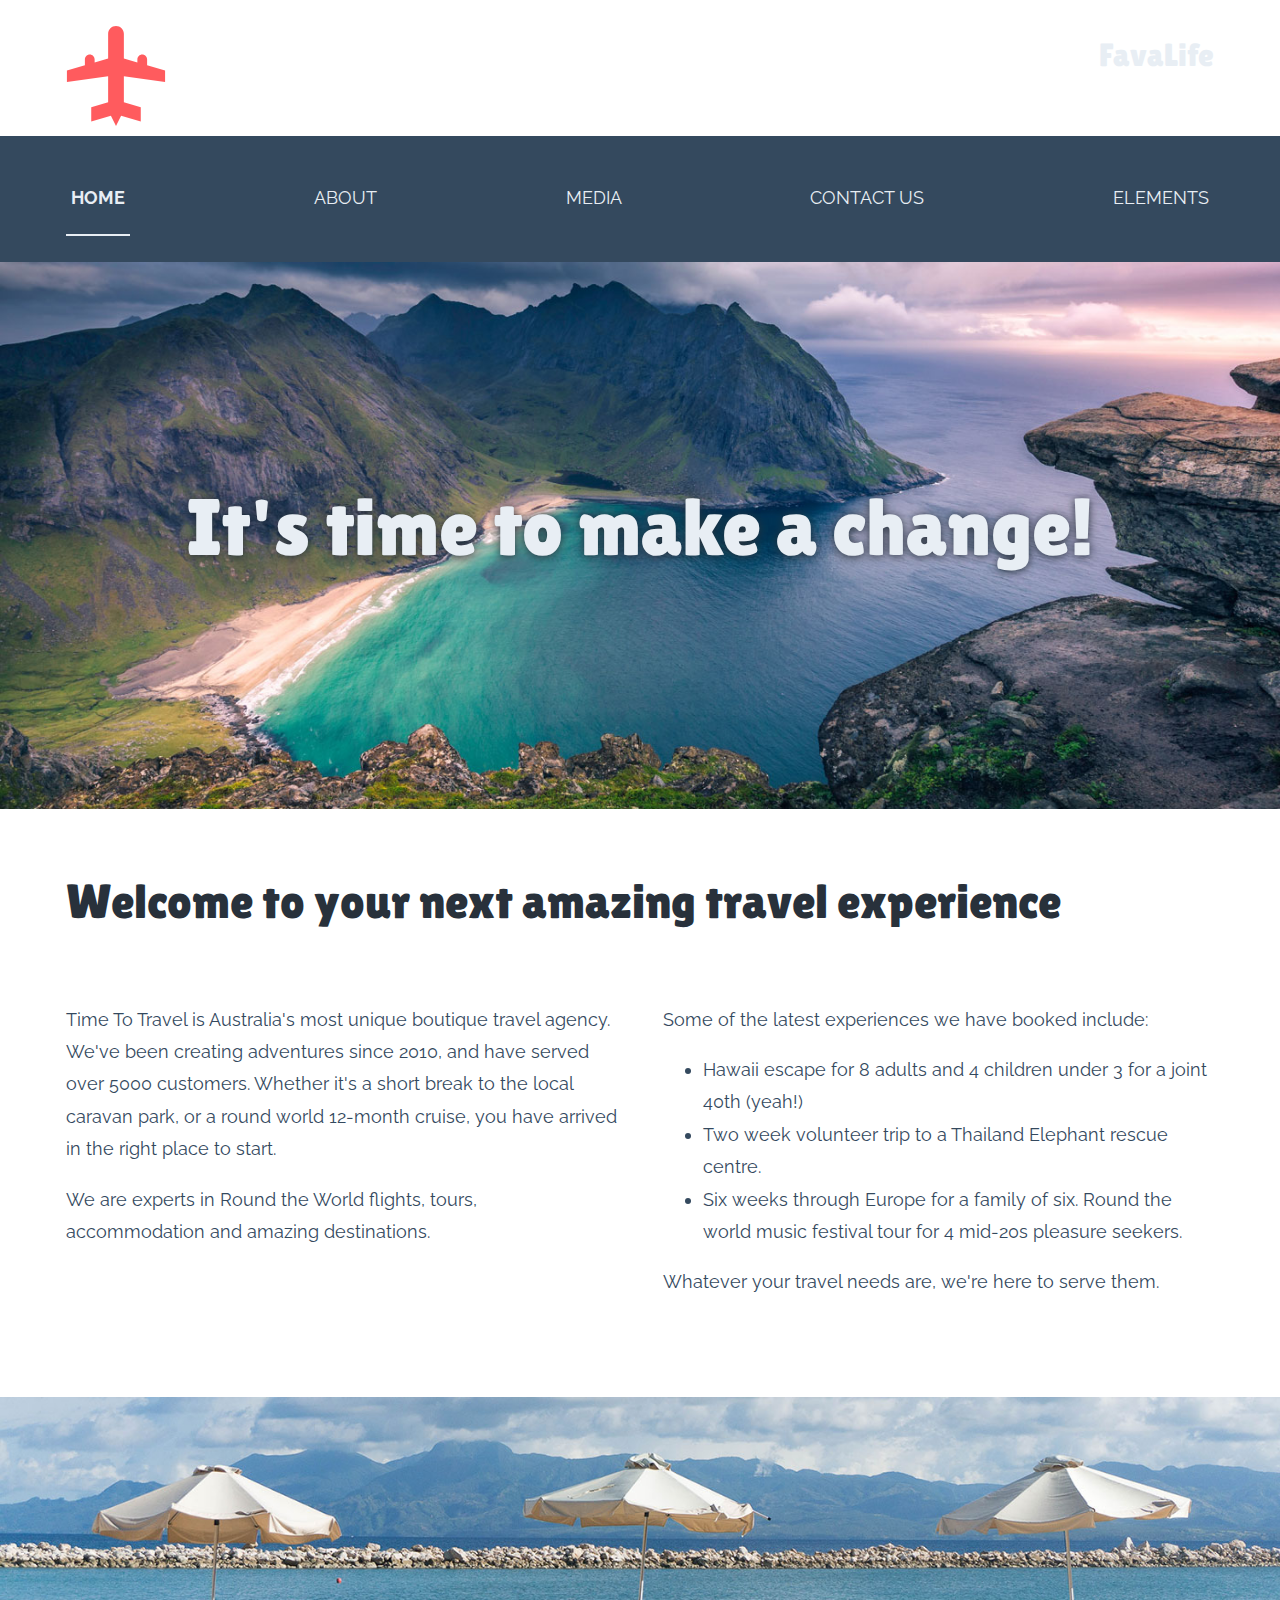
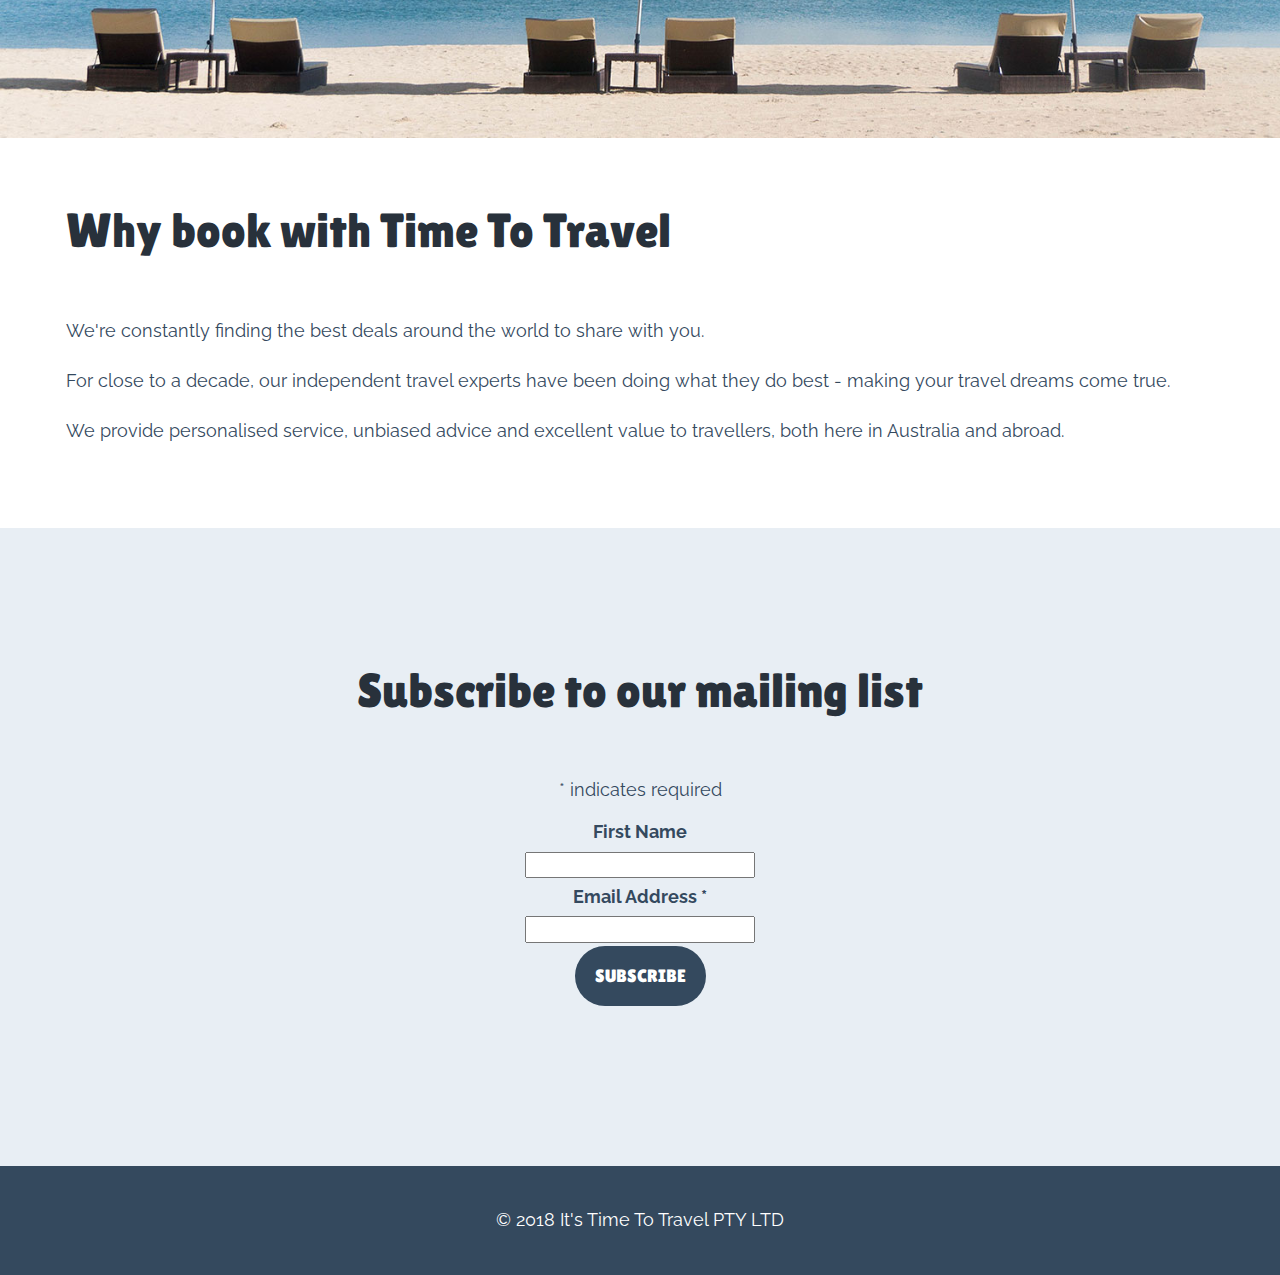
<file: index.html>
<!doctype html>


<html>

<head>
    <meta charset="utf-8">

    <title>Great Travel deals from It's Time To Travel</title>

    <meta name="description" content="find exclusive boutique holidays">

    <meta name="viewport" content="width=device-width">

    <link href="resources/css/normalize.css" rel="stylesheet">

    <link href="resources/css/main.css" rel="stylesheet">

    <link rel="apple-touch-icon" sizes="180x180" href="resources/icons/apple-touch-icon.png">
    <link rel="icon" type="image/png" sizes="32x32" href="resources/icons/favicon-32x32.png">
    <link rel="icon" type="image/png" sizes="16x16" href="resources/icons/favicon-16x16.png">
    <link rel="manifest" href="resources/icons/site.webmanifest">
    <link rel="mask-icon" href="resources/icons/safari-pinned-tab.svg" color="#5bbad5">
    <link rel="shortcut icon" href="resources/icons/favicon.ico">
    <meta name="msapplication-TileColor" content="#2b5797">
    <meta name="msapplication-config" content="resources/icons/browserconfig.xml">
    <meta name="theme-color" content="#ffffff">

    <head>

    <body>

        <header>
            <div class="layout-wide">

                <div class="logo-wrapper">
                    <a href="index.html">

                        <img src="resources/images/logo.svg" alt="Time To Travel logo" class="logo">

                    </a>
                </div>

                <div class="site-title">
                    FavaLife


                </div>
            </div>


        </header>

        <div class="navigation">
            <button class="nav-prompt">Open Navigation</button>
            <nav class="layout-wide nav-inner" aria-expanded="false">




                <ul>
                    <li>
                        <a href="index.html" class="active">Home</a>


                    </li>
                    <li>
                        <a href="about.html">About</a>


                    </li>

                    <li>
                        <a href="media.html">Media</a>


                    </li>

                    <li>
                        <a href="contact.html">Contact Us</a>


                    </li>

                    <li>
                        <a href="elements.html">Elements</a>




                </ul>

            </nav>

        </div>

        <main>


            <section class="hero-module">

                <img src="resources/images/norway-1400.jpg" alt="overhead view of beach in Norway.">

                <div class="hero-content">


                    <h1 class="heading-main layout-wide">It's time to make a change!
                </div>
            </section>

            <section class="layout-wide">

                <h2>Welcome to your next amazing travel experience</h2>
                <div class="content-area-grid">

                    <div class="content block">
                        <p>Time To Travel is Australia's most unique boutique travel agency. We've been creating
                            adventures since 2010, and have served over 5000 customers. Whether it's a short break to
                            the local caravan park, or a round world 12-month cruise, you have arrived in the right
                            place to start.</p>

                        <p> We are experts in Round the World flights, tours, accommodation and amazing destinations.</p>



                    </div>

                    <div class="content block">
                        <p>Some of the latest experiences we have booked include:</p>

                        <ul>
                            <li>Hawaii escape for 8 adults and 4 children under 3 for a joint 40th (yeah!)</li>
                            <li>Two week volunteer trip to a Thailand Elephant rescue centre.</li>
                            <li>Six weeks through Europe for a family of six.
                                Round the world music festival tour for 4 mid-20s pleasure seekers.</li>
                        </ul>
                        <p>Whatever your travel needs are, we're here to serve them.</p>

                    </div>
                </div>

            </section>

            <img src="resources/images/beach-wide-1500.jpg"  alt="">
            <section class="layout-wide">
            <h2> Why book with Time To Travel</h2>

            <p>We're constantly finding the best deals around the world to share with you.</p>

            <p>For close to a decade, our independent travel experts have been doing what they do best - making your
                travel dreams come true.</p>

            <p>We provide personalised service, unbiased advice and excellent value to travellers, both here in
                Australia and abroad.</p>



            </section>








        </main>

        <footer>
            <div class="footer-subscribe">

                <div class="layout-wide">
                    <!-- Begin Mailchimp Signup Form -->
                    <div id="mc_embed_signup">
                        <form action="https://facebook.us19.list-manage.com/subscribe/post?u=e39b44860af9e3c21274173b8&amp;id=3442a940c7"
                            method="post" id="mc-embedded-subscribe-form" name="mc-embedded-subscribe-form" class="validate"
                            target="_blank" novalidate>
                            <div id="mc_embed_signup_scroll">

                                <h2>Subscribe to our mailing list</h2>

                                <div class="indicates-required"><span class="asterisk">*</span> indicates required</div>
                                <div class="mc-field-group">
                                    <label for="mce-FNAME">First Name </label>
                                    <input type="text" value="" name="FNAME" class="" id="mce-FNAME">
                                </div>
                                <div class="mc-field-group">
                                    <label for="mce-EMAIL">Email Address <span class="asterisk">*</span>
                                    </label>
                                    <input type="email" value="" name="EMAIL" class="required email" id="mce-EMAIL">
                                </div>
                                <div id="mce-responses" class="clear">
                                    <div class="response" id="mce-error-response" style="display:none"></div>
                                    <div class="response" id="mce-success-response" style="display:none"></div>
                                </div>
                                <!-- real people should not fill this in and expect good things - do not remove this or risk form bot signups-->
                                <div style="position: absolute; left: -5000px;" aria-hidden="true"><input type="text"
                                        name="b_e39b44860af9e3c21274173b8_3442a940c7" tabindex="-1" value=""></div>
                                <div class="clear"><input type="submit" value="Subscribe" name="subscribe" id="mc-embedded-subscribe"
                                        class="button"></div>
                            </div>
                        </form>
                    </div>
                    <script type='text/javascript' src='//s3.amazonaws.com/downloads.mailchimp.com/js/mc-validate.js'></script>
                    <script type='text/javascript'>(function ($) { window.fnames = new Array(); window.ftypes = new Array(); fnames[1] = 'FNAME'; ftypes[1] = 'text'; fnames[0] = 'EMAIL'; ftypes[0] = 'email'; fnames[3] = 'ADDRESS'; ftypes[3] = 'address'; fnames[4] = 'PHONE'; ftypes[4] = 'phone'; }(jQuery)); var $mcj = jQuery.noConflict(true);</script>
                    <!--End mc_embed_signup-->
                </div>

            </div>

            <div class="footer-notices">
                <p class="copyright">&copy; 2018 It's Time To Travel PTY LTD<p>
            </div>


        </footer>

        <script src="resources/js/css-var-polyfill.js"></script>

        <script src="resources/js/jquery.js"></script>

        <script src="resources/js/scripts.js"></script>



    </body>


</html>
</file>
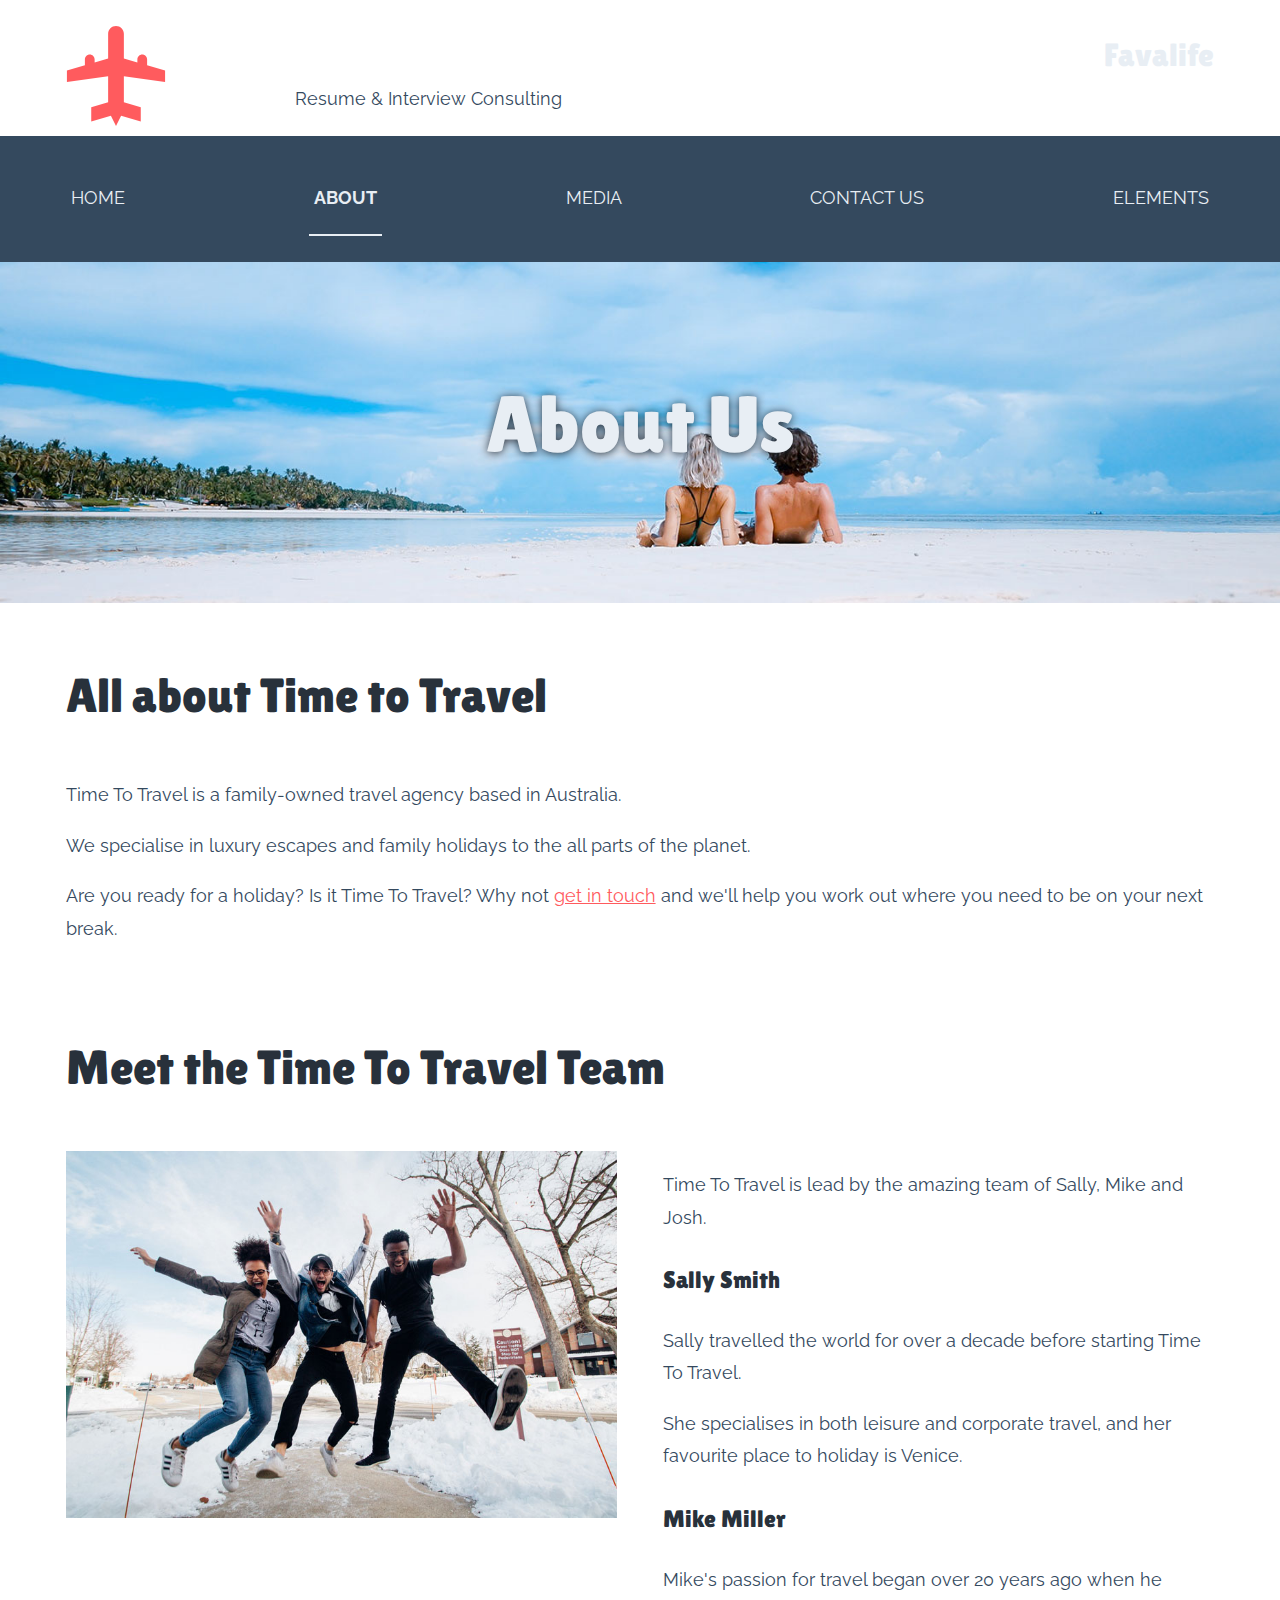
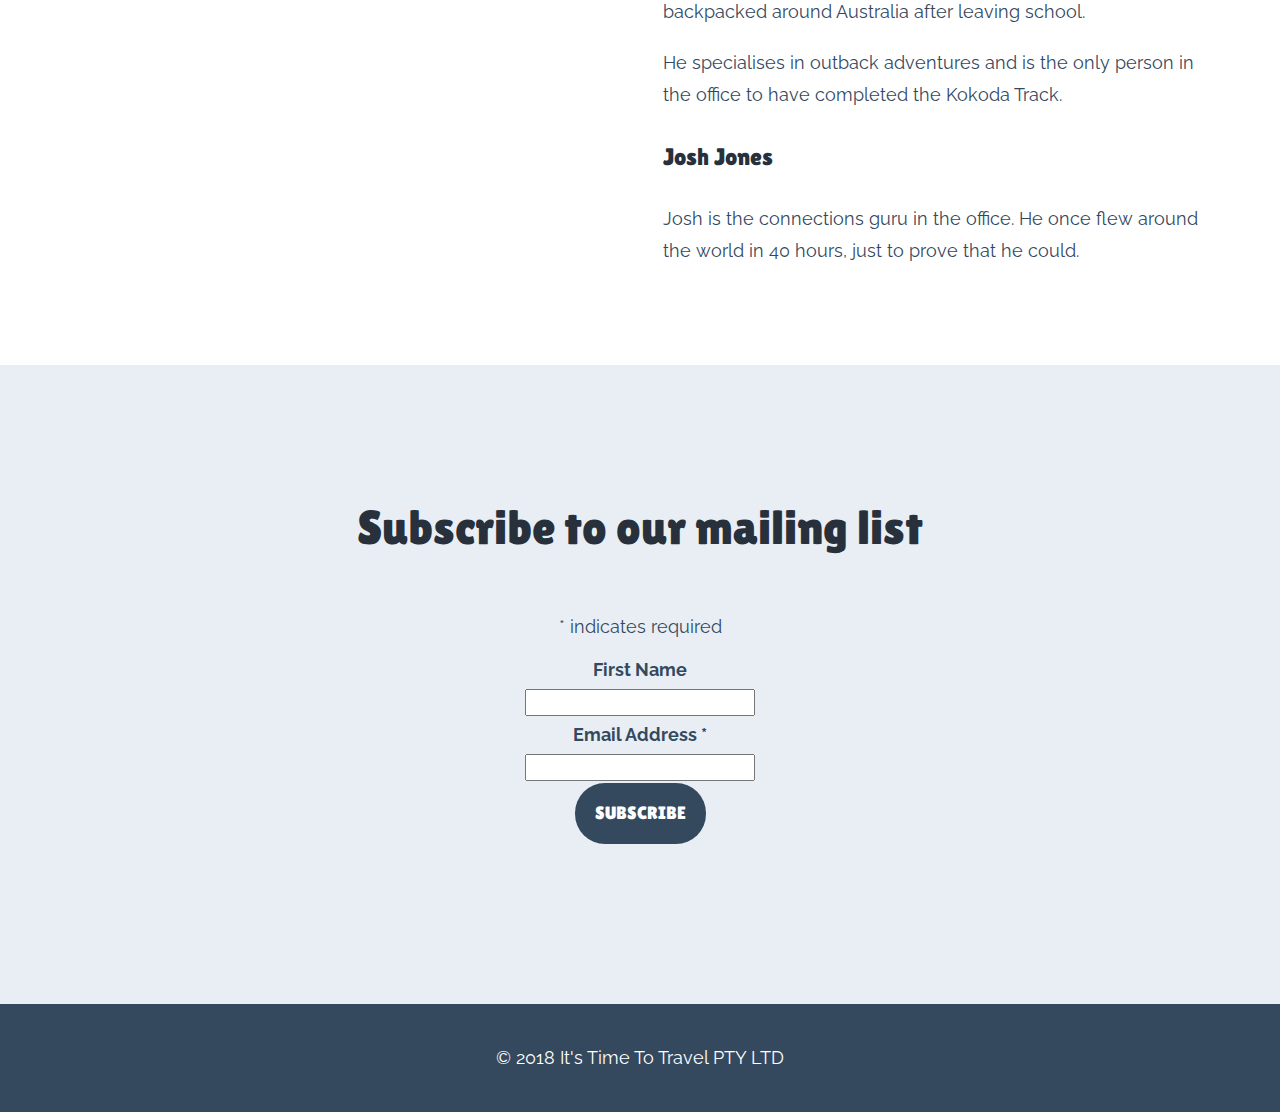
<file: about.html>
<!doctype html>


<html>

<head>
    <meta charset="utf-8">

    <title>Favalife Consulting</title>


    <meta name="description" content="find exclusive boutique holidays">

    <meta name="viewport" content="width=device-width">

    <link href="resources/css/normalize.css" rel="stylesheet">

    <link href="resources/css/main.css" rel="stylesheet">

    <link rel="apple-touch-icon" sizes="180x180" href="resources/icons/apple-touch-icon.png">
    <link rel="icon" type="image/png" sizes="32x32" href="resources/icons/favicon-32x32.png">
    <link rel="icon" type="image/png" sizes="16x16" href="resources/icons/favicon-16x16.png">
    <link rel="manifest" href="resources/icons/site.webmanifest">
    <link rel="mask-icon" href="resources/icons/safari-pinned-tab.svg" color="#5bbad5">
    <link rel="shortcut icon" href="resources/icons/favicon.ico">
    <meta name="msapplication-TileColor" content="#2b5797">
    <meta name="msapplication-config" content="resources/icons/browserconfig.xml">
    <meta name="theme-color" content="#ffffff">

    <head>

    <body>

        <header>
            <div class="layout-wide">

                <div class="logo-wrapper">
                    <a href="index.html">

                        <img src="resources/images/logo.svg" alt="Time To Travel logo" class="logo">

                    </a>
                </div>

                <div class="site-title">
                    Favalife 
                </div>
                Resume & Interview Consulting


                </div>
            </div>


        </header>

        <div class="navigation">
            <button class="nav-prompt">Open Navigation</button>
            <nav class="layout-wide nav-inner" aria-expanded="false">




                <ul>
                    <li>
                        <a href="index.html">Home</a>


                    </li>
                    <li>
                        <a href="about.html">About</a>


                    </li>

                    <li>
                        <a href="media.html">Media</a>


                    </li>

                    <li>
                        <a href="contact.html">Contact Us</a>


                    </li>

                    <li>
                        <a href="elements.html">Elements</a>




                </ul>

            </nav>

        </div>

        <main>


            <section class="hero-module">

                <img src="resources/images/people-wide-1500.jpg" alt="people sun bathing on a beach.">

                <div class="hero-content">




                    <h1 class="heading-main layout-wide">About Us</h1>

                </div>
            </section>

            <section class="layout-wide">
                <h2>All about Time to Travel</h2>

                <p>Time To Travel is a family-owned travel agency based in Australia.</p>

                <p>We specialise in luxury escapes and family holidays to the all parts of the planet.</p>

                <p>Are you ready for a holiday? Is it Time To Travel? Why not <a href="contact.html">get in touch</a>
                    and
                    we'll help you work out where you need to be on your next break.</p>
            </section>
            <section>

                <section class="layout-wide">

                    <h2>Meet the Time To Travel Team</h2>
                    <div class="content-area-grid">

                        <div class="content-block">

                            <img src="resources/images/the-time-to-travel-team.jpg" alt="The Time To Travel Team">
                        </div>

                        <div class="content-block">

                            <p>Time To Travel is lead by the amazing team of Sally, Mike and Josh.</p>

                            <h3>Sally Smith</h3>
                            <p>Sally travelled the world for over a decade before starting Time To Travel.</p>

                            <p>She specialises in both leisure and corporate travel, and her favourite place to holiday
                                is Venice.</p>

                            <h3>Mike Miller</h3>
                            <p>Mike's passion for travel began over 20 years ago when he backpacked around Australia
                                after leaving school.</p>

                            <p>He specialises in outback adventures and is the only person in the office to have
                                completed the Kokoda Track.</p>

                            <h3>Josh Jones</h3>
                            <p>Josh is the connections guru in the office. He once flew around the world in 40 hours,
                                just to prove that he could.</p>




                        </div>












        </main>

        <footer>
            <div class="footer-subscribe">

                <div class="layout-wide">
                    <!-- Begin Mailchimp Signup Form -->
                    <div id="mc_embed_signup">
                        <form action="https://facebook.us19.list-manage.com/subscribe/post?u=e39b44860af9e3c21274173b8&amp;id=3442a940c7"
                            method="post" id="mc-embedded-subscribe-form" name="mc-embedded-subscribe-form" class="validate"
                            target="_blank" novalidate>
                            <div id="mc_embed_signup_scroll">

                                <h2>Subscribe to our mailing list</h2>

                                <div class="indicates-required"><span class="asterisk">*</span> indicates required</div>
                                <div class="mc-field-group">
                                    <label for="mce-FNAME">First Name </label>
                                    <input type="text" value="" name="FNAME" class="" id="mce-FNAME">
                                </div>
                                <div class="mc-field-group">
                                    <label for="mce-EMAIL">Email Address <span class="asterisk">*</span>
                                    </label>
                                    <input type="email" value="" name="EMAIL" class="required email" id="mce-EMAIL">
                                </div>
                                <div id="mce-responses" class="clear">
                                    <div class="response" id="mce-error-response" style="display:none"></div>
                                    <div class="response" id="mce-success-response" style="display:none"></div>
                                </div>
                                <!-- real people should not fill this in and expect good things - do not remove this or risk form bot signups-->
                                <div style="position: absolute; left: -5000px;" aria-hidden="true"><input type="text"
                                        name="b_e39b44860af9e3c21274173b8_3442a940c7" tabindex="-1" value=""></div>
                                <div class="clear"><input type="submit" value="Subscribe" name="subscribe" id="mc-embedded-subscribe"
                                        class="button"></div>
                            </div>
                        </form>
                    </div>
                    <script type='text/javascript' src='//s3.amazonaws.com/downloads.mailchimp.com/js/mc-validate.js'></script>
                    <script type='text/javascript'>(function ($) { window.fnames = new Array(); window.ftypes = new Array(); fnames[1] = 'FNAME'; ftypes[1] = 'text'; fnames[0] = 'EMAIL'; ftypes[0] = 'email'; fnames[3] = 'ADDRESS'; ftypes[3] = 'address'; fnames[4] = 'PHONE'; ftypes[4] = 'phone'; }(jQuery)); var $mcj = jQuery.noConflict(true);</script>
                    <!--End mc_embed_signup-->
                </div>

            </div>

            <div class="footer-notices">
                <p class="copyright">&copy; 2018 It's Time To Travel PTY LTD<p>
            </div>


        </footer>

        <script src="resources/js/css-var-polyfill.js"></script>

        <script src="resources/js/jquery.js"></script>

        <script src="resources/js/scripts.js"></script>



    </body>


</html>
</file>
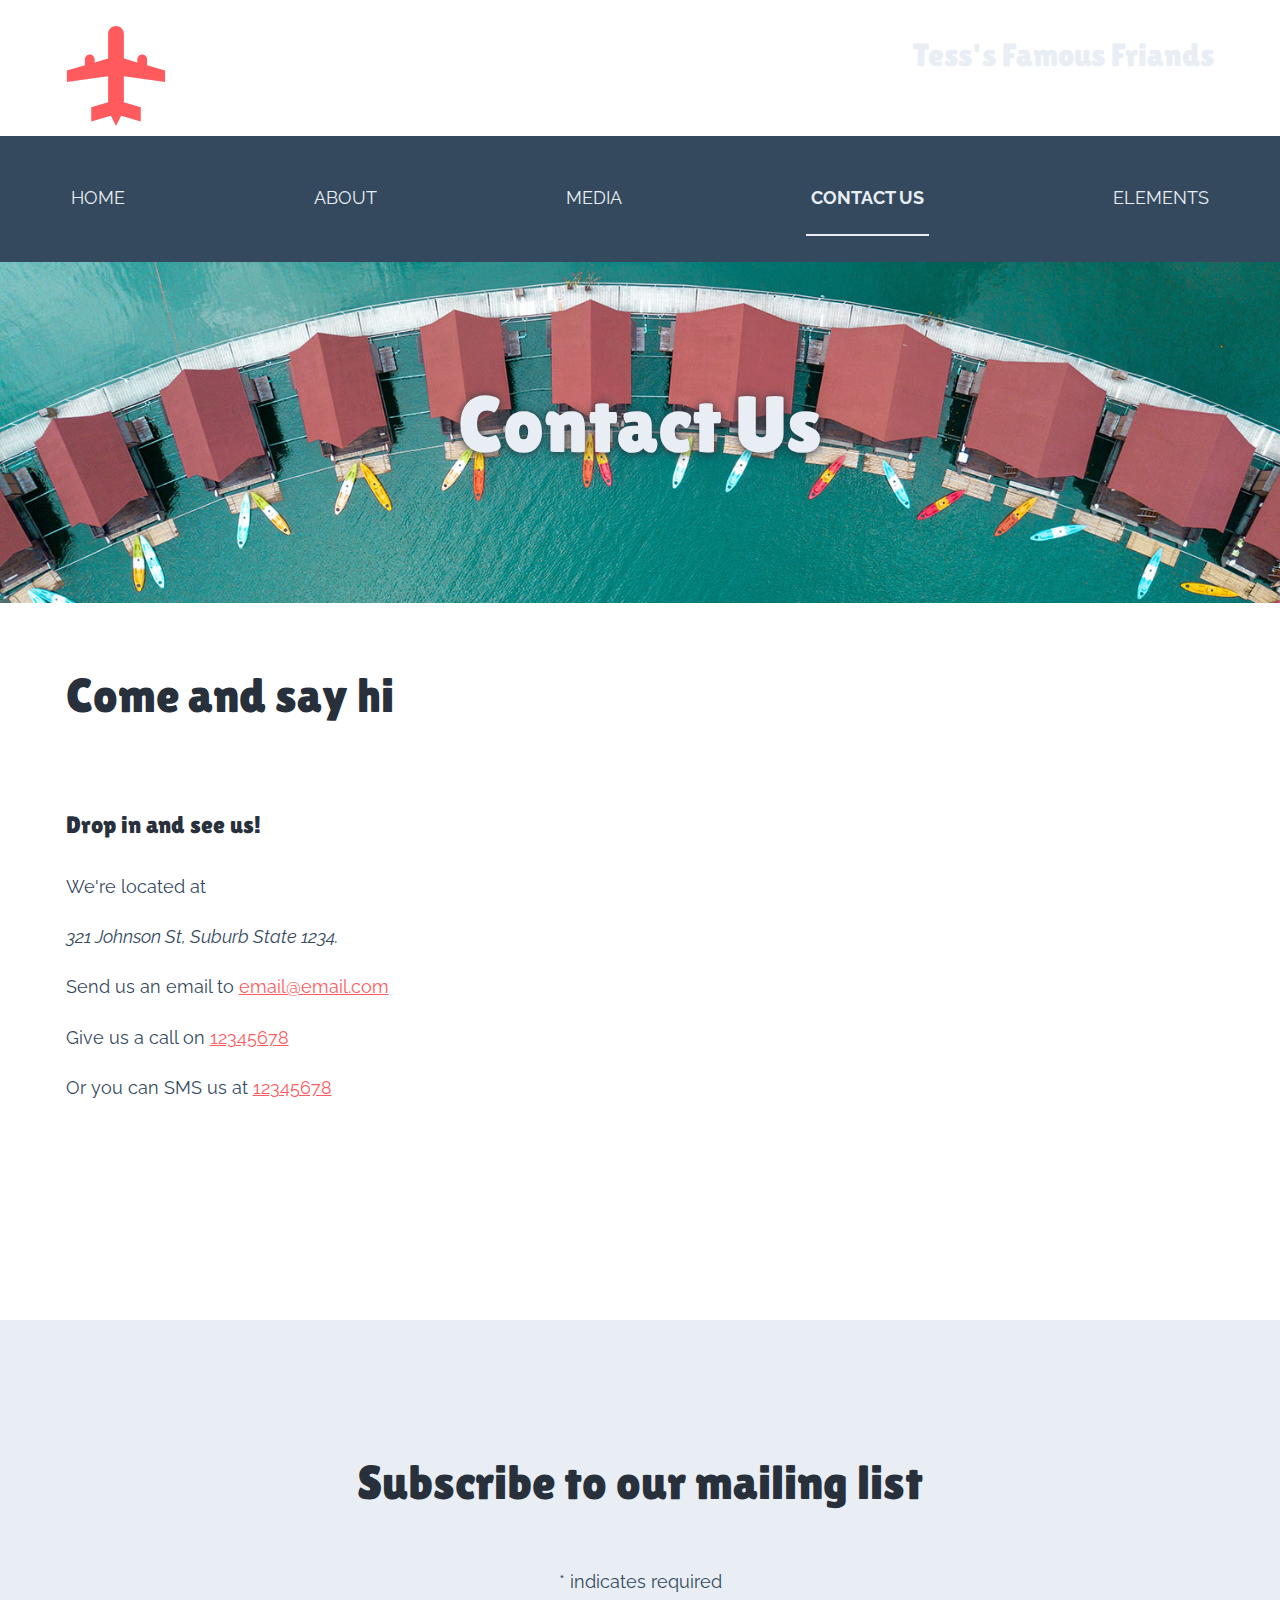
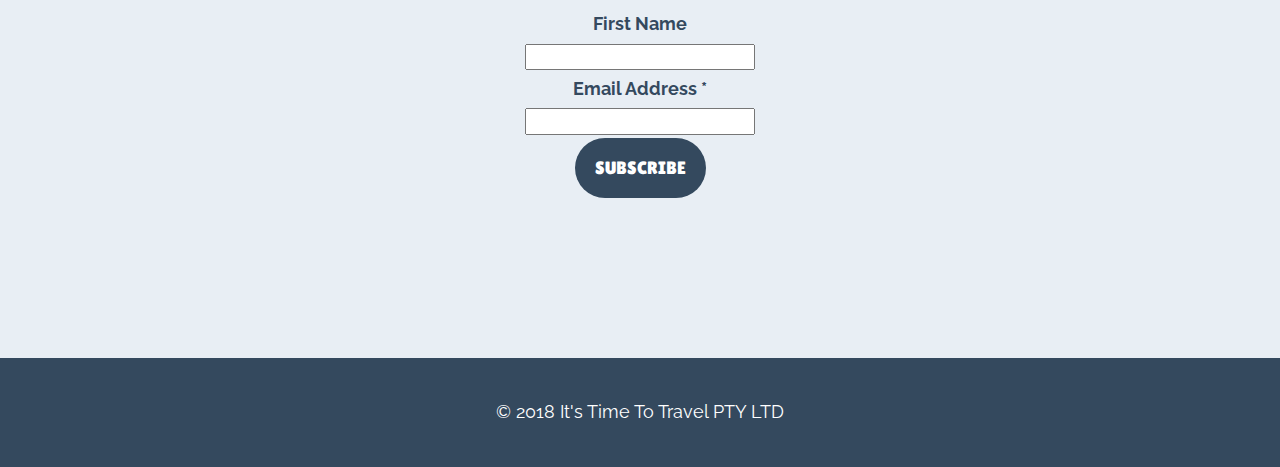
<file: contact.html>
<!doctype html>


<html>

<head>
    <meta charset="utf-8">

    <title>Great Travel deals from It's Time To Travel</title>

    <meta name="description" content="find exclusive boutique holidays">

    <meta name="viewport" content="width=device-width">

    <link href="resources/css/normalize.css" rel="stylesheet">

    <link href="resources/css/main.css" rel="stylesheet">

    <link rel="apple-touch-icon" sizes="180x180" href="resources/icons/apple-touch-icon.png">
    <link rel="icon" type="image/png" sizes="32x32" href="resources/icons/favicon-32x32.png">
    <link rel="icon" type="image/png" sizes="16x16" href="resources/icons/favicon-16x16.png">
    <link rel="manifest" href="resources/icons/site.webmanifest">
    <link rel="mask-icon" href="resources/icons/safari-pinned-tab.svg" color="#5bbad5">
    <link rel="shortcut icon" href="resources/icons/favicon.ico">
    <meta name="msapplication-TileColor" content="#2b5797">
    <meta name="msapplication-config" content="resources/icons/browserconfig.xml">
    <meta name="theme-color" content="#ffffff">

    <head>

    <body>

        <header>
            <div class="layout-wide">

                <div class="logo-wrapper">
                    <a href="index.html">

                        <img src="resources/images/logo.svg" alt="Time To Travel logo" class="logo">

                    </a>
                </div>

                <div class="site-title">
                    Tess's Famous Friands


                </div>
            </div>


        </header>

        <div class="navigation">
            <button class="nav-prompt">Open Navigation</button>
            <nav class="layout-wide nav-inner" aria-expanded="false">




                <ul>
                    <li>
                        <a href="index.html">Home</a>


                    </li>
                    <li>
                        <a href="about.html">About</a>


                    </li>

                    <li>
                        <a href="media.html">Media</a>


                    </li>

                    <li>
                        <a href="contact.html">Contact Us</a>


                    </li>

                    <li>
                        <a href="elements.html">Elements</a>




                </ul>

            </nav>

        </div>

        <main>


            <section class="hero-module">

                <img src="resources/images/thailand-wide-1500.jpg" alt="Thailand.">

                <div class="hero-content">


                    <h1 class="heading-main layout-wide">Contact Us</h1>

                </div>


            </section>

            <section class="layout-wide">

                <h2>Come and say hi</h2>

                <div class="content-area-grid">
                    <div class="content-area">

                        <h3>Drop in and see us!</h3>

                        <p>We're located at <address> 321 Johnson St, Suburb State 1234.</address></p>

                        <p>Send us an email to <a href="mailto:email@email.com">email@email.com</a></p>

                        <p>Give us a call on <a href="tel:12345678">12345678</a></p>

                        <p>Or you can SMS us at <a href="sms:12345678">12345678</a></p>


                    </div>

                    <div class="content-area">
                            <iframe src="https://www.google.com/maps/embed?pb=!1m18!1m12!1m3!1d3540.29005436784!2d153.02090521472167!3d-27.46022792287382!2m3!1f0!2f0!3f0!3m2!1i1024!2i768!4f13.1!3m3!1m2!1s0x6b9159f9030fc245%3A0x717b2f2e73ec8a49!2sThe+Johnson!5e0!3m2!1sen!2sau!4v1541312051086" width="600" height="450" frameborder="0" style="border:0" allowfullscreen></iframe>


                    </div>
                    

                 </div>

            </section>








        </main>

        <footer>
            <div class="footer-subscribe">

                <div class="layout-wide">
                    <!-- Begin Mailchimp Signup Form -->
                    <div id="mc_embed_signup">
                        <form action="https://facebook.us19.list-manage.com/subscribe/post?u=e39b44860af9e3c21274173b8&amp;id=3442a940c7"
                            method="post" id="mc-embedded-subscribe-form" name="mc-embedded-subscribe-form" class="validate"
                            target="_blank" novalidate>
                            <div id="mc_embed_signup_scroll">

                                <h2>Subscribe to our mailing list</h2>

                                <div class="indicates-required"><span class="asterisk">*</span> indicates required</div>
                                <div class="mc-field-group">
                                    <label for="mce-FNAME">First Name </label>
                                    <input type="text" value="" name="FNAME" class="" id="mce-FNAME">
                                </div>
                                <div class="mc-field-group">
                                    <label for="mce-EMAIL">Email Address <span class="asterisk">*</span>
                                    </label>
                                    <input type="email" value="" name="EMAIL" class="required email" id="mce-EMAIL">
                                </div>
                                <div id="mce-responses" class="clear">
                                    <div class="response" id="mce-error-response" style="display:none"></div>
                                    <div class="response" id="mce-success-response" style="display:none"></div>
                                </div>
                                <!-- real people should not fill this in and expect good things - do not remove this or risk form bot signups-->
                                <div style="position: absolute; left: -5000px;" aria-hidden="true"><input type="text"
                                        name="b_e39b44860af9e3c21274173b8_3442a940c7" tabindex="-1" value=""></div>
                                <div class="clear"><input type="submit" value="Subscribe" name="subscribe" id="mc-embedded-subscribe"
                                        class="button"></div>
                            </div>
                        </form>
                    </div>
                    <script type='text/javascript' src='//s3.amazonaws.com/downloads.mailchimp.com/js/mc-validate.js'></script>
                    <script type='text/javascript'>(function ($) { window.fnames = new Array(); window.ftypes = new Array(); fnames[1] = 'FNAME'; ftypes[1] = 'text'; fnames[0] = 'EMAIL'; ftypes[0] = 'email'; fnames[3] = 'ADDRESS'; ftypes[3] = 'address'; fnames[4] = 'PHONE'; ftypes[4] = 'phone'; }(jQuery)); var $mcj = jQuery.noConflict(true);</script>
                    <!--End mc_embed_signup-->
                </div>

            </div>

            <div class="footer-notices">
                <p class="copyright">&copy; 2018 It's Time To Travel PTY LTD<p>
            </div>


        </footer>

        <script src="resources/js/css-var-polyfill.js"></script>

        <script src="resources/js/jquery.js"></script>

        <script src="resources/js/scripts.js"></script>



    </body>


</html>
</file>
<file: resources/css/main.css>
@import url("https://fonts.googleapis.com/css?family=Lilita+One|Raleway");

/*  --------------------VARIABLES */

:root {
  /* fonts */
  --font-heading: "Lilita One", cursive;
  --font-default: "Raleway", sans-serif;

  /* Colors */
  --color-light-blue: #6bc3f7;
  --color-red: #ff5b5e;
  --color-deep-blue: #28313b;
  --color-light-grey: #97a4b1;
  --color-mid-blue: #34495e;
  --color-almost-white: #e8eef4;

  /* abstract colors out */
  --main-text-color: var(--color-mid-blue);
  --strong-text-color: var(--color-deep-blue);
  --alternative-text-color: var(--color-almost-white);
  --error-color: var(--color-red);
  --border-color: var(--color-light-grey);

  --secondary-bg-color: var(--color-almost-white);
  --alternative-bg-color: var(--color-mid-blue);

  /* measurements*/
  --padder: 3%;
  --spacer: 20px;
  --spacer-large: 80px;
  --transition-time: 0.3s;

  --area-wide: 1200px;

  /* font sizes */
  --font-size-site-title: 32px;
  --font-size-page-title: 40px;
  --font-size-section-title: 30px;
  --font-size-sub-title: 24px;
  --font-size-heading-small: 16px;
}

@media screen and (min-width: 800px) {
  :root {
    --font-size-site-tiitle: 54px;
    --font-size-page-title: 80px;
    --font-size-section-title: 48px;
    --padder: 2%;
  }
}
/*  --------------------GLOBAL DEFAULTS */

* {
  box-sizing: border-box;
}

body {
  font-family: var(--font-default);
  color: var(--main-text-color);
  font-size: 18px;
  line-height: 1.8;
}

img,
video {
  max-width: 100%;
  height: auto;
}

iframe {
  max-width: 100%;
}
/*  -------------------- HEADINGS AND TYPE */

h1,
h2,
h3,
h4 {
  font-family: var(--font-heading);
  font-weight: normal;
  color: var(--strong-text-color);
}

h1 {
  font-size: var(--font-size-page-title);
}

h2 {
  font-size: var(--font-size-section-title);
}

h3 {
  font-size: var(--font-size-sub-title);
}

a {
  color: var(--error-color);
  transition: var(--transition-time);
}

a:hover {
  color: var(--strong-text-color);
}
/*  -------------------- LAYOUT */

.layout-wide,
.layout-full-width {
  margin-bottom: var(--spacer-large);
}

.layout-full-width {
  width: 100%;
}

.layout-wide {
  max-width: var(--area-wide);
  padding-left: var(--padder);
  padding-right: var(--padder);

  margin-left: auto;
  margin-right: auto;
}
/*  --------------------HEADER */

header {
  background-color: var(--alternative-bg-color);
  padding-top: var(--padder);
}

header .layout-wide {
  overflow: hidden;
  margin-bottom: 0;
}

.logo-wrapper {
  width: 20%;
  float: left;
}

.site-title {
  font-family: var(--font-heading);
  font-size: var(--font-size-site-title);
  color: var(--alternative-text-color);
  float: right;
  width: 80%;
  text-align: right;
}

/*  --------------------NAVIGATION */

.navigation {
  background-color: var(--alternative-bg-color);
  position: sticky;
  top: 0;
  z-index: 10;
}

.nav-prompt {
  width: 100%;
  background-color: var(--alternative-bg-color);
  padding-top: var(--padder);
  padding-bottom: var(--padder);
  color: var(--alternative-text-color);
  border: none;
  border-top: 1px solid black;
}

.nav-inner {
  margin-bottom: 0;
}

.nav-inner ul {
  margin-bottom: 0;
}

.nav-inner ul {
  padding: 0;
  margin: 0;
  list-style: none;
}

.nav-inner li {
  text-align: center;
}

.nav-inner a {
  color: var(--alternative-text-color);
  text-decoration: none;
  text-transform: uppercase;
  padding: var(--spacer) 5px;
  border-bottom: 1px solid var(--alternative-text-color);
  display: block;
}
.nav-inner a:hover {
  color: var(--error-color);
  border-bottom-color: currentColor;
}
@media screen and (min-width: 800px) {
  .nav-prompt {
    display: none;
  }

  .navigation {
    padding: var(--padder) 0;
  }

  .nav-inner ul {
    display: flex;
    justify-content: space-between;
  }

  .nav-inner a {
    border-bottom: 2px solid transparent;
  }
}

@media screen and (max-width: 800px) {
  .nav-inner {
    overflow: hidden;
    transition: var(--transition-time);
  }
  .nav-inner[aria-expanded="false"] {
    max-height: 0;
  }
  .nav-inner[aria-expanded="true"] {
    max-height: 100vh;
  }
}

.nav-inner .active {
  border-bottom-color: currentColor;
  font-weight: bold;
}

/*  --------------------FOOTER */

footer {
  background-color: var(--alternative-bg-color);
}

.footer-subscribe {
  background-color: var(--secondary-bg-color);
  padding-top: var(--spacer-large);
  padding-bottom: var(--spacer-large);
  text-align: center;
}

.footer-notices {
  padding-top: var(--spacer);
  padding-bottom: var(--spacer);
  text-align: center;
}

.footer-notices .layout-wide {
  margin-bottom: 0;
}

.copyright {
  color: white;
}

/*  --------------------FORMS */

label {
  display: block;
  font-weight: bold;
}

input[type="text"] input[type="email"] {
  margin-bottom: var(--spacer);
  border: 1px solid var(--border-color);
  padding: 10px;
  width: 480px;
  max-width: 100%;

  border-radius: 4px;
}

input[type="submit"] {
  font-family: var(--font-heading);
  text-transform: uppercase;
  background-color: var(--alternative-bg-color);
  color: white;
  padding: var(--spacer);
  border: none;
  border-radius: 30px;

  transition: var(--transition-time);
}

input[type="submit"]:hover {
  background-color: var(--strong-text-color);
}

.indicates-required {
  margin-bottom: 10px;
}
/*  --------------------MODULES */
/*  --------------------GLOBAL DEFAULTS */
/*  -------------------- HEADINGS AND TYPE */
/*  -------------------- LAYOUT */
/*  --------------------HEADER */

header {
  background-color: var(--color-green);
}

/*  --------------------NAVIGATION */
/*  --------------------FOOTER */

/*  --------------------FORMS */
/*  --------------------MODULES */

@media screen and (min-width: 800px) {
  .hero-module {
    position: relative;
  }

  .hero-module img {
    width: 100%;
  }

  .hero-content {
    position: absolute;

    height: 100%;
    width: 100%;

    bottom: 0;

    display: flex;
    align-items: center;
  }

  .heading-main {
    color: var(--alternative-text-color);
    text-shadow: 0px 1px 10px var(--strong-text-color);
  }
}

/*  --------------------GRIDS */

@media screen and (min-width: 800px) {
  .content-area-grid {
    display: grid;
    grid-template-columns: 48% 48%;
    justify-content: space-between;
  }
}

/*  --------------------image gallery */

.image-gallery ul {
  list-style: none;
  margin: 0;
  padding: 0;

  overflow: hidden;
}

.image-gallery li {
  float: left;
  max-width: 250px;
  margin: 10px;
}

.image-gallery a img {
  filter: grayscale(70%);
  transition: var(--transition-time);
  box-shadow: 0px 1px 10px var(--strong-text-color);
}

.image-gallery a:hover img {
  transform: scale(1.1);
  filter: unset;
}
/*  --------------------animations */

@keyframes fadein {
  0% {
    opacity: 0;
  }
  100% {
    opacity: 1;
  }
}
main {
  animation-name: fadein;
  animation-duration: 5s;
}

@keyframes spin {
  100% {
    transform: rotate(360deg);
  }
}

.logo-wrapper a:hover img {
  animation-name: spin;
  animation-duration: 1s;

  animation-iteration-count: infinite;

  animation-timing-function: linear;
}
</file>
